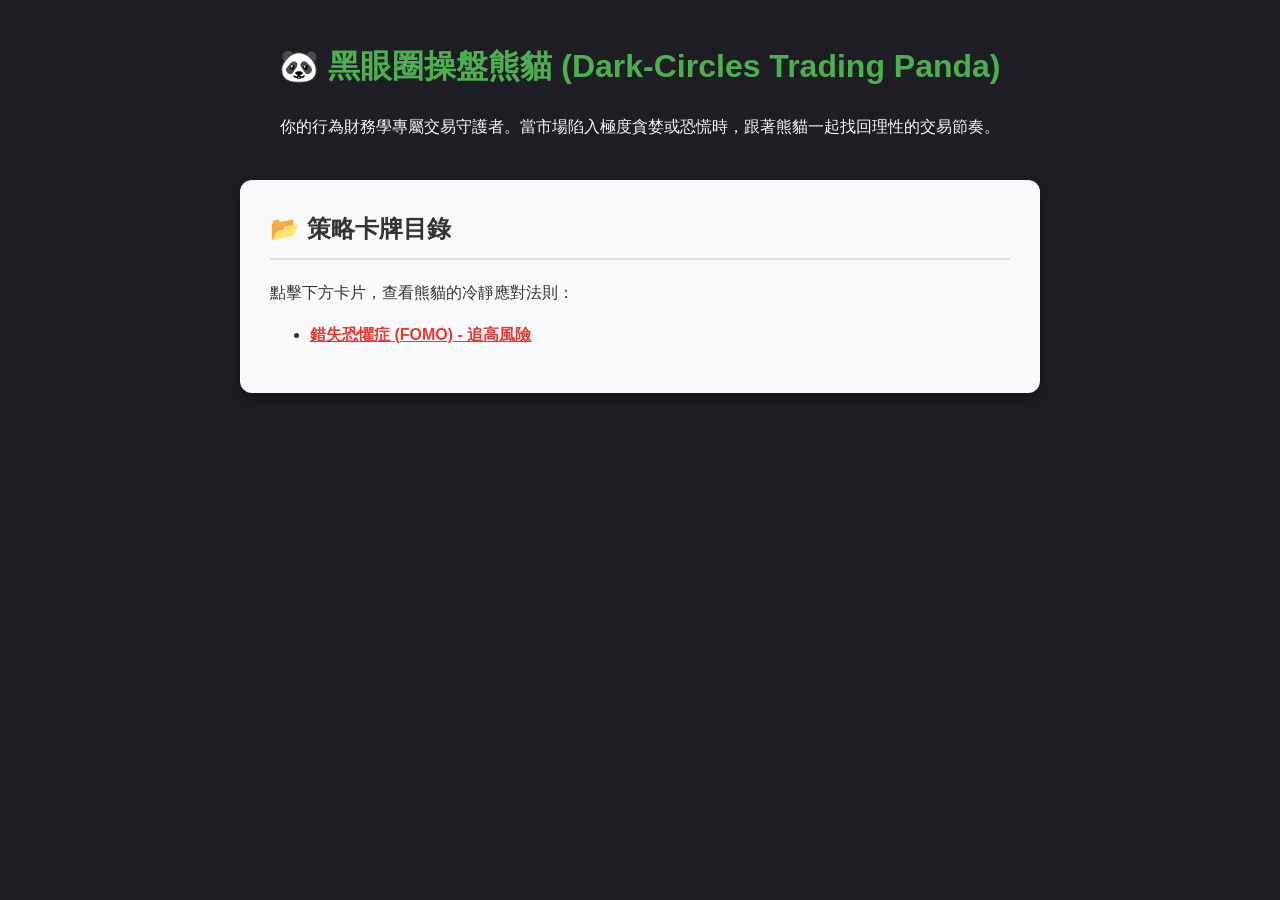
<file: index.html>
<!DOCTYPE html>
<html lang="zh-TW">
<head>
    <meta charset="UTF-8">
    <meta name="viewport" content="width=device-width, initial-scale=1.0">
    <title>黑眼圈操盤熊貓 | 策略卡牌庫</title>
    <link rel="stylesheet" href="style.css">
</head>
<body>
    <div class="container">
        <div class="header-section">
            <h1>🐼 黑眼圈操盤熊貓 (Dark-Circles Trading Panda)</h1>
            <p>你的行為財務學專屬交易守護者。當市場陷入極度貪婪或恐慌時，跟著熊貓一起找回理性的交易節奏。</p>
        </div>

        <div class="card">
            <h2>📂 策略卡牌目錄</h2>
            <p>點擊下方卡片，查看熊貓的冷靜應對法則：</p>
            <ul>
                <li><a href="bias-fomo.html" style="color: #E53935; font-weight: bold;">錯失恐懼症 (FOMO) - 追高風險</a></li>
                <!-- 未來 AI 可以自動在這裡新增 li 連結 -->
            </ul>
        </div>
    </div>
</body>
</html>
</file>
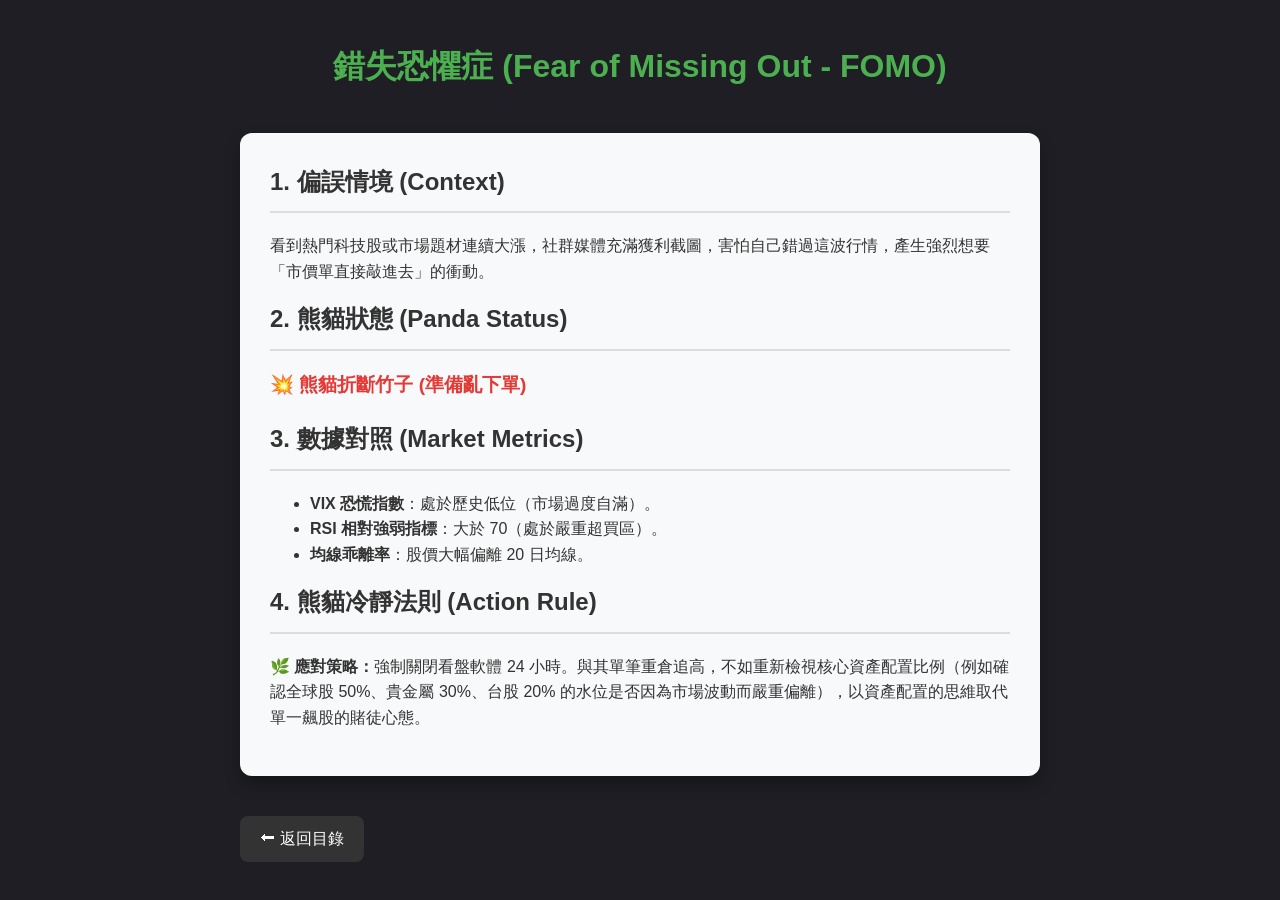
<file: bias-fomo.html>
<!DOCTYPE html>
<html lang="zh-TW">
<head>
    <meta charset="UTF-8">
    <meta name="viewport" content="width=device-width, initial-scale=1.0">
    <title>FOMO 錯失恐懼症 | 黑眼圈操盤熊貓</title>
    <link rel="stylesheet" href="style.css">
</head>
<body>
    <div class="container">
        <!-- 區塊 1: Header (標題區) -->
        <div class="header-section">
            <h1>錯失恐懼症 (Fear of Missing Out - FOMO)</h1>
        </div>

        <div class="card">
            <!-- 區塊 2: Context (偏誤情境) -->
            <h2>1. 偏誤情境 (Context)</h2>
            <p>看到熱門科技股或市場題材連續大漲，社群媒體充滿獲利截圖，害怕自己錯過這波行情，產生強烈想要「市價單直接敲進去」的衝動。</p>

            <!-- 區塊 3: Panda Status (熊貓狀態) -->
            <h2>2. 熊貓狀態 (Panda Status)</h2>
            <p class="status-red">💥 熊貓折斷竹子 (準備亂下單)</p>

            <!-- 區塊 4: Market Metrics (數據對照) -->
            <h2>3. 數據對照 (Market Metrics)</h2>
            <ul>
                <li><strong>VIX 恐慌指數</strong>：處於歷史低位（市場過度自滿）。</li>
                <li><strong>RSI 相對強弱指標</strong>：大於 70（處於嚴重超買區）。</li>
                <li><strong>均線乖離率</strong>：股價大幅偏離 20 日均線。</li>
            </ul>

            <!-- 區塊 5: Action Rule (熊貓冷靜法則) -->
            <h2>4. 熊貓冷靜法則 (Action Rule)</h2>
            <p>🌿 <strong>應對策略：</strong>強制關閉看盤軟體 24 小時。與其單筆重倉追高，不如重新檢視核心資產配置比例（例如確認全球股 50%、貴金屬 30%、台股 20% 的水位是否因為市場波動而嚴重偏離），以資產配置的思維取代單一飆股的賭徒心態。</p>
        </div>

        <a href="index.html" class="nav-link">⬅ 返回目錄</a>
    </div>
</body>
</html>
</file>
<file: style.css>
/* 全域設定 */
body {
    background-color: #1E1E24;
    color: #F8F9FA;
    font-family: 'Helvetica Neue', Arial, sans-serif;
    line-height: 1.6;
    margin: 0;
    padding: 20px;
}

.container {
    max-width: 800px;
    margin: 0 auto;
}

/* 網頁標題區 */
.header-section {
    text-align: center;
    margin-bottom: 40px;
}

.header-section h1 {
    color: #4CAF50;
}

/* 卡片 UI 設計 */
.card {
    background-color: #F8F9FA;
    color: #333;
    border-radius: 12px;
    padding: 30px;
    box-shadow: 0 8px 16px rgba(0,0,0,0.3);
    margin-bottom: 20px;
}

.card h2 {
    border-bottom: 2px solid #ddd;
    padding-bottom: 10px;
    margin-top: 0;
}

/* 熊貓狀態顏色 */
.status-red {
    color: #E53935;
    font-weight: bold;
    font-size: 1.2em;
}

.status-green {
    color: #4CAF50;
    font-weight: bold;
    font-size: 1.2em;
}

/* 導覽連結 */
.nav-link {
    display: inline-block;
    background-color: #333;
    color: #fff;
    text-decoration: none;
    padding: 10px 20px;
    border-radius: 8px;
    margin-top: 20px;
    transition: background 0.3s;
}

.nav-link:hover {
    background-color: #555;
}
</file>
